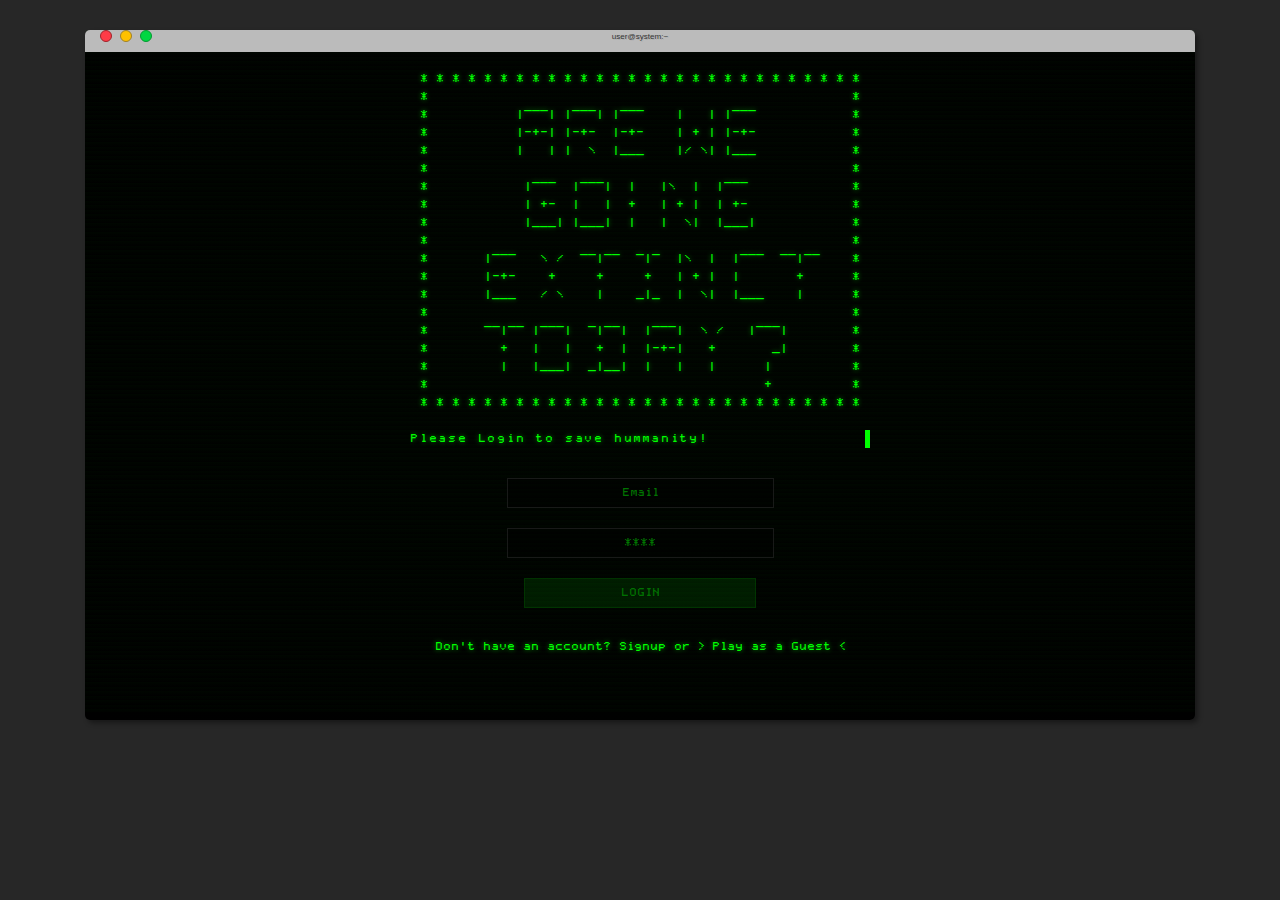
<file: index.html>
<!DOCTYPE html>
<html lang="en">
<head>
    <meta charset="UTF-8">
    <meta name="viewport" content="width=device-width, initial-scale=1.0">
    <link rel="stylesheet" href="https://stackpath.bootstrapcdn.com/bootstrap/4.5.2/css/bootstrap.min.css" integrity="sha384-JcKb8q3iqJ61gNV9KGb8thSsNjpSL0n8PARn9HuZOnIxN0hoP+VmmDGMN5t9UJ0Z" crossorigin="anonymous">
    <link rel="stylesheet" href="css/form.css">
    <link rel="stylesheet" href="css/styles.css">
    <title>Save Humanity from Extinction</title>
</head>
<body>
  <main>
    <div class="container">
      <div class="wrapper">
          <div class="wrapperLines">
            <div class="row fakeMenu">
                <div class="col-3">
                    <div class="fakeButtons fakeClose"></div>
                    <div class="fakeButtons fakeMinimize"></div>
                    <div class="fakeButtons fakeZoom"></div>
                </div>
                <div class="col-6 consoleTitle">user@system:~</div>
            </div>
                <div class="contain flex">
* * * * * * * * * * * * * * * * * * * * * * * * * * * *
*                                                     *
                          *           |▔▔▔| |▔▔▔| |▔▔▔    |   | |▔▔▔            *                          
*           |-+-| |-+-  |-+-    | + | |-+-            *
*           |   | |  \  |___    |/ \| |___            *
  *                                                     *  
*            |▔▔▔  |▔▔▔|  |   |\  |  |▔▔▔             *
*            | +-  |   |  +   | + |  | +-             *
*            |___| |___|  |   |  \|  |___|            *
  *                                                     *  
*       |▔▔▔   \ /  ▔▔|▔▔  ▔|▔  |\  |  |▔▔▔  ▔▔|▔▔    *
*       |-+-    +     +     +   | + |  |       +      *
 *       |___   / \    |    _|_  |  \|  |___    |      * 
 *                                                     * 
*       ▔▔|▔▔ |▔▔▔|  ▔|▔▔|  |▔▔▔|  \ /   |▔▔▔|        *
*         +   |   |   +  |  |-+-|   +       _|        *
*         |   |___|  _|__|  |   |   |      |          *
*                                          +          *
* * * * * * * * * * * * * * * * * * * * * * * * * * * *
                    </div>
                  
                    <div class="row justify-content-center">
                      <div class="col typewriter">
                        <p>Please Login to save hummanity!</p>
                      </div>
                    </div>
                  <div class="row form-wrapper center">
                    <form class="login-form" action="">
                      <div class="col-12"><input type="email" id="email" placeholder="Email" class="input"/></div>
                      <div class="col-12"><input type="password" id="password" placeholder="****" class="input"/></div>
                      <div class="col-12"><button type="submit" class="button" id="login-button" class="btn">LOGIN</button></div>
                    </form>
                  </div>
                  <div class="row">
                    <p class="col center">Don't have an account? <a href="signup.html">Signup</a> or > <a href="awget.html">Play as a Guest</a> <</p>
                  </div>
                  <div class="row form-wrapper">
                    <div class="message-container"></div>
                  </div>
                </div>
              </div>
          </div>
      </div>
    </div>
  </div>
  </main>
  <script src="scripts/login.js"></script>
  <script src="scripts/database.js"></script>

</body>
</html>
</file>
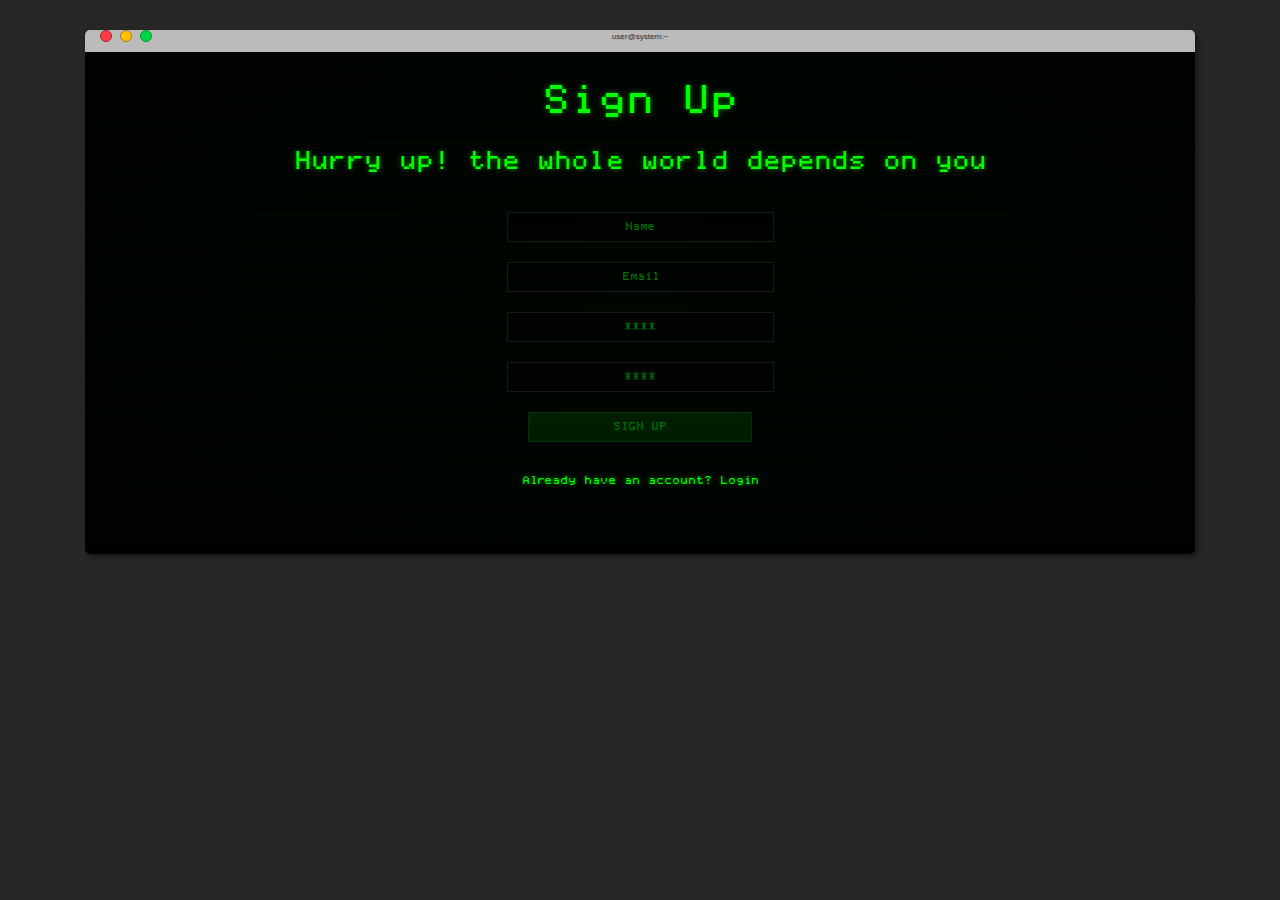
<file: signup.html>
<!DOCTYPE html>
<html lang="en">
<head>
    <meta charset="UTF-8">
    <meta name="viewport" content="width=device-width, initial-scale=1.0">
    <link rel="stylesheet" href="https://stackpath.bootstrapcdn.com/bootstrap/4.5.2/css/bootstrap.min.css" integrity="sha384-JcKb8q3iqJ61gNV9KGb8thSsNjpSL0n8PARn9HuZOnIxN0hoP+VmmDGMN5t9UJ0Z" crossorigin="anonymous">
    <link rel="stylesheet" href="css/form.css">
    <link rel="stylesheet" href="css/styles.css">
    <title>Save Humanity from Extinction</title>
</head>
<body>
  <main>
    <div class="container">
      <div class="wrapper">
          <div class="wrapperLines">
            <div class="row fakeMenu">
                <div class="col-3">
                    <div class="fakeButtons fakeClose"></div>
                    <div class="fakeButtons fakeMinimize"></div>
                    <div class="fakeButtons fakeZoom"></div>
                </div>
                <div class="col-6 consoleTitle">user@system:~</div>
            </div>
                    <div class="row justify-content-center">
                      <div class="col-10 typewriter center">
                        <h2 style="margin-top: 30px">Sign Up</h2>
                        <h5 style="margin-top: 30px">Hurry up! the whole world depends on you</h5>
                      </div>
                    </div>
                  <div class="row form-wrapper center">
                    <form class="signup-form" action="">
                      <div class="col-12"><input type="text" id="name" placeholder="Name" class="input"/></div>
                      <div class="col-12"><input type="text" id="email" placeholder="Email" class="input"/></div>
                      <div class="col-12"><input type="password" id="password" placeholder="****" class="input"/></div>
                      <div class="col-12"><input type="password" id="repeat-password" placeholder="****" class="input"/></div>
                      <div class="col-12"><button type="submit" class="button" id="signup-button" disabled >SIGN UP</button></div>
                    </form>
                  </div>
                  <div class="row">
                    <p class="col center">Already have an account? <a href="index.html">Login</a></p>
                  </div>
                  <div class="row form-wrapper">
                    <div class="message-container"></div>
                  </div>
                </div>
              </div>
          </div>
      </div>
    </div>
  </div>
  </main>
  <script src="scripts/signup.js"></script>
  <script src="scripts/user.js"></script>
  <script src="scripts/database.js"></script>
  <script src="scripts/validator.js"></script>
</body>
</html>
</file>
<file: css/form.css>
/* SIGNUP PAGE & LOGIN PAGE */

.signup, .login{
    margin-top: 85px;
    text-align: center;
}

.form-wrapper{
    padding: 20px;
    display: flex;
    justify-content: center;
    flex-direction: column;
    align-items: center;
}

.form-wrapper > form{
    display: flex;
    flex-direction: column;
    width: 100%;
    max-width: 600px;
}


.message-container p{
    background-color:rgba(0,0,0, .3);
    padding: 5px 10px;
    margin: 10px 0;
    border: 1px solid rgba(80,80,80, .3);
    color:#0f0;
    text-align: center;
}

.message-container p:before {
    content: "! <-> ";
}

.message-container p.correct-message:before {
    content: " √ ";
}

.message-container p.correct-message {
    color: black;
    background-color: #0f0;
    box-shadow: 1px 1px 1px rgba(0,255,0,0.2);
}

.input {
    background-color:rgba(0,0,0, .3);
    padding: 5px;
    margin: 10px 0;
    border: 1px solid rgba(80,80,80, .3);
    color:#0f0;
    text-align: center;
}

.input:focus {
    outline: none !important;
    border: 1px solid rgba(0,255,0,.3);
}

.input::placeholder {
    color:#007400;
}

input:focus::placeholder {
    color: transparent;
}

#login-button {
    background-color:rgba(0,255,0, .1); /* Green */
    border: none;
    color: rgba(0,255,0,.4);
    margin: 10px 0;
    padding: 5px 96px;
    display: inline-block;
    transition: all .8s ease-in-out;
    border: 1px solid rgba(0,255,0, .1);
}

#login-button:hover, #signup-button:hover {
    border: 1px solid rgba(0,255,0, .5);
    color: rgba(0,255,0,1);
}

#login-button:focus, #signup-button:focus {
    outline: 0;
}

#signup-button {
    background-color:rgba(0,255,0, .1); /* Green */
    border: none;
    color: rgba(0,255,0,.4);
    margin: 10px 0;
    padding: 5px 84px;
    display: inline-block;
    transition: all .8s ease-in-out;
    border: 1px solid rgba(0,255,0, .1);
}
</file>
<file: css/styles.css>
@font-face{
  font-family: 'Apple II';
  src: url('fonts/font.ttf');
}

body {
  background-color: #272727;
  color: #00ff00;
  font-size: 1vh; /* Before 0.93 / 1 / 2.2 */
  font-family: 'Apple II';
  line-height: 2vh; /* Before 1.6 / 2 / 4*/
  /* text glow */
  text-shadow: 0 0 5px rgba(0, 255, 0, 0.6);
}

a, a:visited, a:active {
  color: #0f0;
  text-decoration: none;
}

a:hover {
  text-decoration: underline;
  color: #0f0;
}

/* scrollbar */
::-webkit-scrollbar {
  width: 1vw;
}

::-webkit-scrollbar-track {
  background: #000;
}

::-webkit-scrollbar-thumb {
  background: #000;
}

.img {
  white-space: pre;
  /* NOT NECESSARY
  display: block;
  position: relative;
  left: 50%;
  transform: translateX(-50%);
  */
}

.wrapper {
  border-top-left-radius: 6px;
  border-top-right-radius: 6px;
  border-bottom-left-radius: 5px;
  border-bottom-right-radius: 5px;
  box-shadow: 3px 3px 5px rgba(0, 0, 0, 0.4);
  margin-top: 30px;
  margin-bottom: 30px;
  background-image: radial-gradient(
    #000300, black 100%
  );
  padding-bottom: 8px;
  }

.wrapperLines {
  background: repeating-linear-gradient(rgba(0, 255, 0, 0.02) 0.5vh, rgba(0, 0, 0, 0.02) 1vh);
}

#output {
  padding: 2vw 2vw 0 2vw;
}

#output div {
  margin-bottom: 1vw;
}

#input {
  height: 2vh;
  width: 90%;
  color: #00ff00;
  background: transparent;
  font-size: 1vh;
  font-weight: 500;
  font-family: "Apple II";
  border: none;
  position: relative;
  bottom: 0.071vh;
}

span {
  margin-left: 2vw;
}

#input:focus {
  outline: none;
}

@keyframes blink {
  0% {background: #00ff00;}
  49% {background: #00FF00;}
  60% {background: transparent;}
  99% {background: transparent;}
  100% {background: #00FF00;}
}

.fakeButtons {
  height: 12px;
  width: 12px;
  border-radius: 50%;
  border: 1px solid #000;
  position: relative;
  background-color: #ff3b47;
  border-color: #9d252b;
  display: inline-block;
}

.fakeMinimize {
  background-color: #ffc100;
  border-color: #9d802c;
}

.fakeZoom {
  background-color: #00d742;
  border-color: #049931;
}

.fakeMenu {
  width: 100%;
  box-sizing: border-box;
  height: 22px;
  background-color: #bbb;
  margin: 0 auto;
  border-top-right-radius: 5px;
  border-top-left-radius: 5px;
}

.consoleTitle {
  color:#333333;
  font-size: 0.9vh;
  top: -2px;
  justify-content: center;
  text-shadow: 1px 1px 0px rgba(0, 0, 0, 0.1);
  font-family: Verdana, Geneva, Tahoma, sans-serif;
  text-align: center;
}

.center{
  text-align: center;
}

.flex {
  display: flex;
  justify-content: center;
  flex-direction: column;
  align-items: center;
  white-space: pre;
  text-align: center;
}

/* INTRO TEXT ANIMATION */
.typewriter p {
  overflow: hidden;
  border-right: .6em solid #0f0;
  white-space: nowrap;
  margin: 0 auto;
  letter-spacing: .20em;
  max-width: 460px;
  animation: 
    typing 4s steps(60, end),
    blink-caret 1s step-end infinite;
}

@keyframes typing {
  from { width: 0 }
  to { width: 100% }
}

@keyframes blink-caret {
  from, to { border-color: transparent }
  50% { border-color: #0f0 }
}

/* MEDIA QUERY FOR DEVICES < 576 px */

@media (max-width: 576px) {
  body {
  }
  
  /* Adapt Fake Window Bar */
  .fakeMenu {
    width: 100%;
    box-sizing: border-box;
    height: 18px;
    background-color: #bbb;
    margin: 0 auto;
    border-top-right-radius: 5px;
    border-top-left-radius: 5px;
  }

  .fakeButtons {
    height: 8px;
    width: 8px;
    border-radius: 50%;
    border: 1px solid #000;
    position: relative;
    top: 5px;
    background-color: #ff3b47;
    border-color: #9d252b;
    display: inline-block;
  }

  .fakeMinimize {
    background-color: #ffc100;
    border-color: #9d802c;
  }
  
  .fakeZoom {
    background-color: #00d742;
    border-color: #049931;
  }
  
  .consoleTitle {
    color: black;
    font-size: 1.4vh;
    top: 3px;
    line-height: 2vh;
    justify-content: center;
    text-shadow: 1px 1px 0px rgba(0, 0, 0, 0.1);
    font-family: Verdana, Geneva, Tahoma, sans-serif;
    text-align: center;
  }

  /* Adapt Typewriting intro animation */
  .typewriter p {
    overflow: hidden;
    border-right: .6em solid #0f0;
    white-space: nowrap;
    margin: 0 auto;
    letter-spacing: .20em;
    max-width: 247px;
    animation: 
      typing 3.5s steps(30, end),
      blink-caret .7s step-end infinite;
  }

}
</file>
